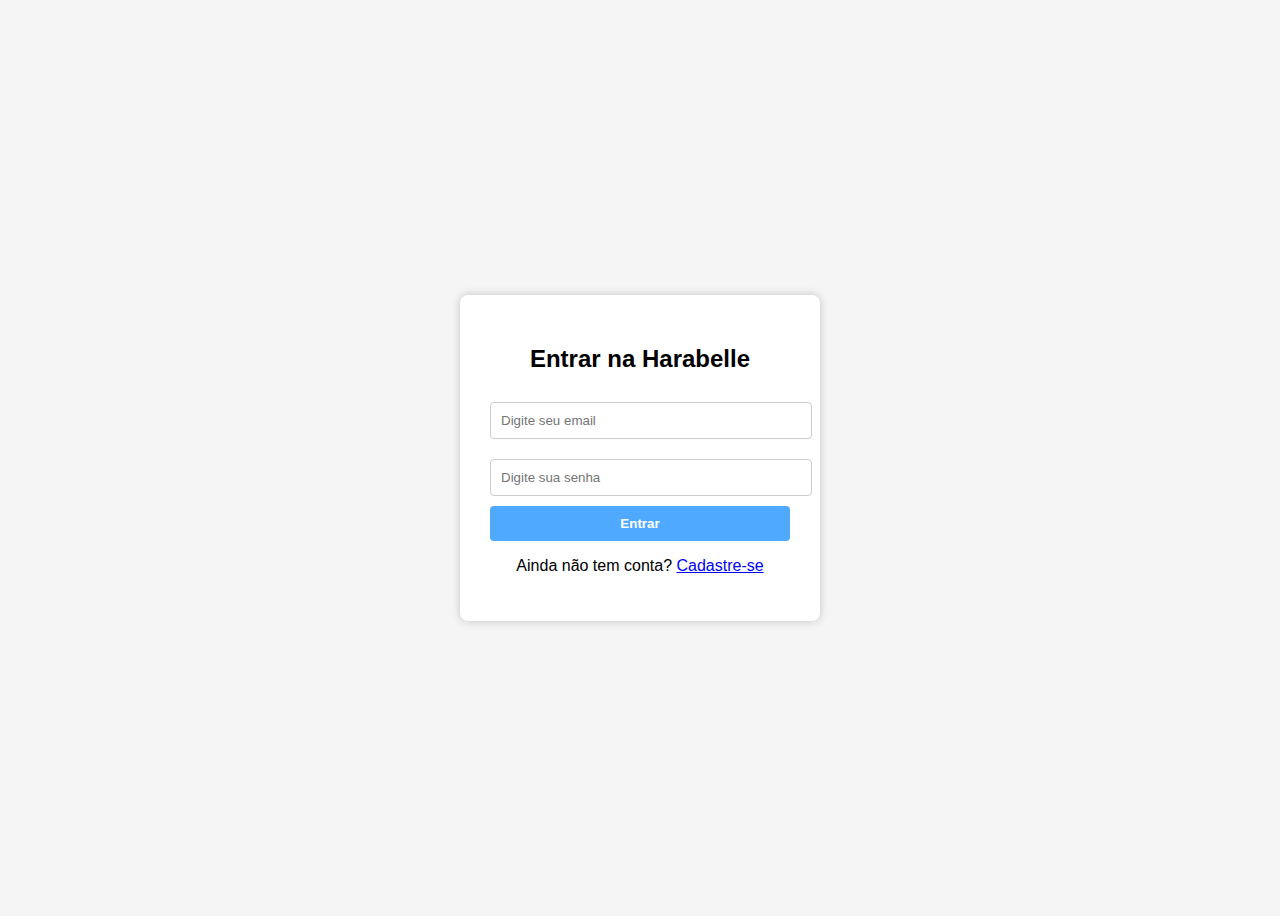
<file: login.html>
<!DOCTYPE html>
<html lang="pt-BR">
<head>
  <meta charset="UTF-8">
  <meta name="viewport" content="width=device-width, initial-scale=1.0">
  <title>Login - Harabelle</title>
  <link rel="stylesheet" href="login.css">
</head>
<body>

  <div class="login-box">
    <h2>Entrar na Harabelle</h2>
    
    <input type="text" id="email" placeholder="Digite seu email">
    <input type="password" id="senha" placeholder="Digite sua senha">
    
    <button onclick="login()">Entrar</button>

    <p>Ainda não tem conta? <a href="cadastro.html">Cadastre-se</a></p>
  </div>

  <script src="login.js"></script>
</body>
</html>
</file>
<file: login.css>
body {
  background: #f5f5f5;
  display: flex;
  justify-content: center;
  align-items: center;
  height: 100vh;
  font-family: Arial, sans-serif;
}

.login-box {
  background: white;
  padding: 30px;
  border-radius: 8px;
  width: 300px;
  text-align: center;
  box-shadow: 0 0 10px rgba(0,0,0,0.2);
}

input {
  width: 100%;
  padding: 10px;
  margin: 10px 0;
  border-radius: 4px;
  border: 1px solid #ccc;
}

button {
  background: #4fa9ff;
  width: 100%;
  padding: 10px;
  border: none;
  color: white;
  font-weight: bold;
  border-radius: 4px;
  cursor: pointer;
}
</file>
